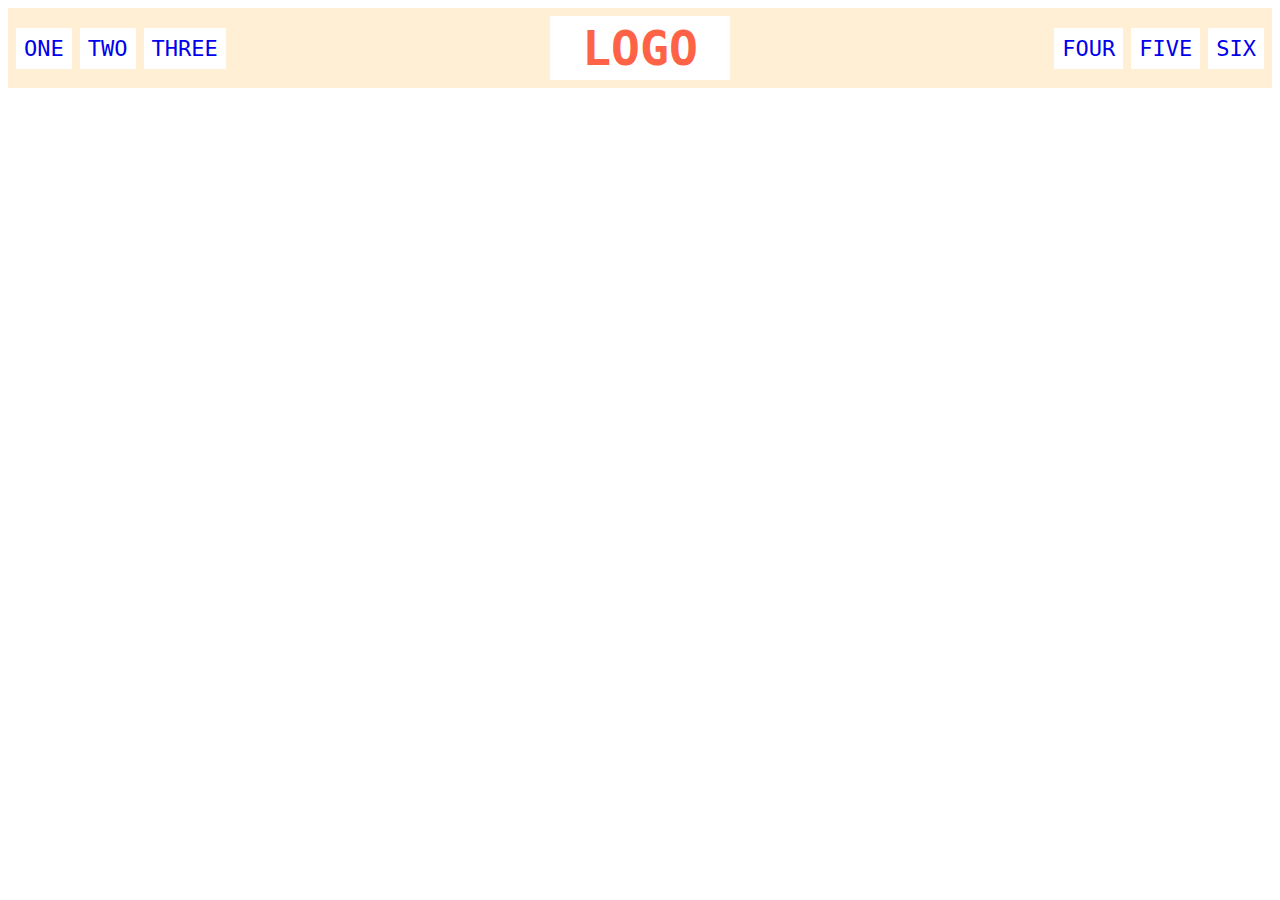
<file: flex/02-flex-header/index.html>
<!DOCTYPE html>
<html lang="en">
  <head>
    <meta charset="UTF-8">
    <meta http-equiv="X-UA-Compatible" content="IE=edge">
    <meta name="viewport" content="width=device-width, initial-scale=1.0">
    <title>Flex Header</title>
    <link rel="stylesheet" href="style.css">
  </head>
  <body>
    <div class="header">
      <div class="left-links">
        <ul>
          <li><a href="#">ONE</a></li>
          <li><a href="#">TWO</a></li>
          <li><a href="#">THREE</a></li>
        </ul>
      </div>
      <div class="logo">LOGO</div>
      <div class="right-links">
        <ul>
          <li><a href="#">FOUR</a></li>
          <li><a href="#">FIVE</a></li>
          <li><a href="#">SIX</a></li>
        </ul>
      </div>
    </div>
  </body>
</html>
</file>
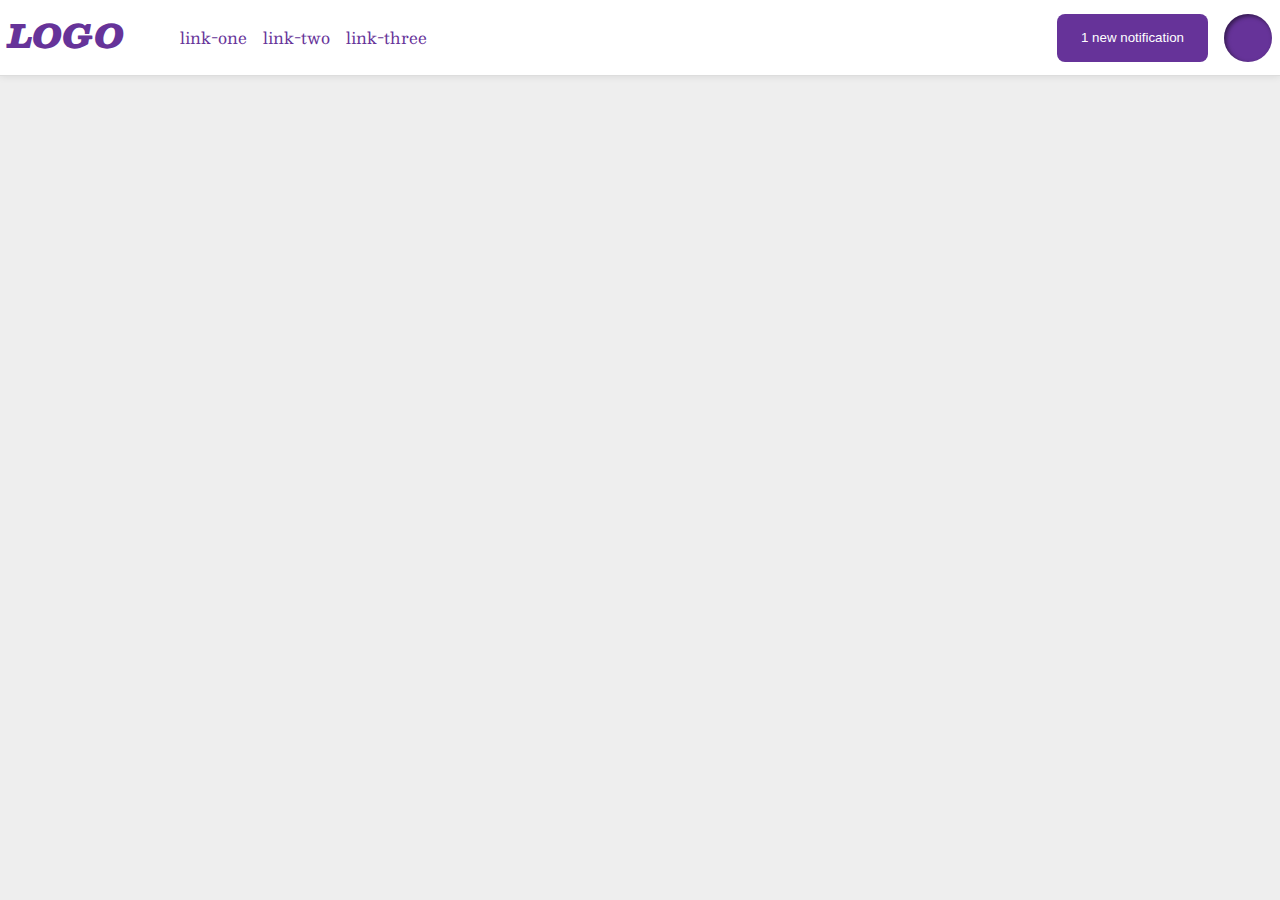
<file: flex/03-flex-header-2/index.html>
<!DOCTYPE html>
<html lang="en">
  <head>
    <meta charset="UTF-8">
    <meta http-equiv="X-UA-Compatible" content="IE=edge">
    <meta name="viewport" content="width=device-width, initial-scale=1.0">
    <title>Flex Header 2</title>
    <link rel="stylesheet" href="style.css">
  </head>
  <body>
    <div class="header">


      <div class="firstcontainer">
        <div class="logo">
          LOGO
        </div>
        <ul class="links">
          <li><a href="google.com">link-one</a></li>
          <li><a href="google.com">link-two</a></li>
          <li><a href="google.com">link-three</a></li>
        </ul>
      </div>

      <div class="secondcontainer">
        <button class="notifications">
          1 new notification
        </button>
        <div class="profile-image"></div>
      </div>

    </div>
  </body>
</html>
</file>
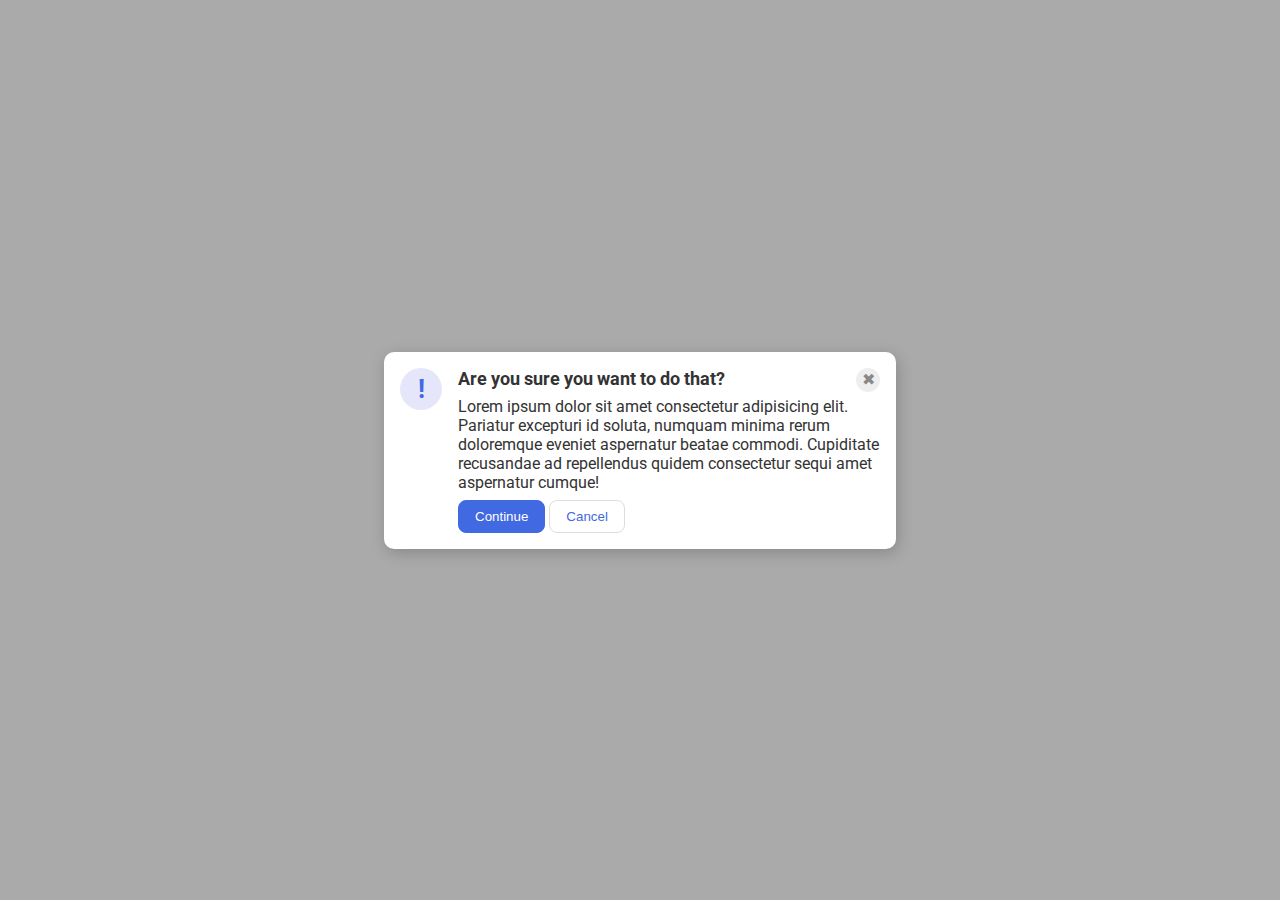
<file: flex/05-flex-modal/index.html>
<!DOCTYPE html>
<html lang="en">
  <head>
    <meta charset="UTF-8">
    <meta http-equiv="X-UA-Compatible" content="IE=edge">
    <meta name="viewport" content="width=device-width, initial-scale=1.0">
    <link rel="stylesheet" href="style.css">
    <title>Modal</title>
  </head>
  <body>
    <div class="modal">
      <div class="icon">!</div>

      <div class="container">
        <div class="upper">
          <div class="header">Are you sure you want to do that?</div>
          <div class="close-button">✖</div>
        </div>

        <div class="text">Lorem ipsum dolor sit amet consectetur adipisicing elit. Pariatur excepturi id soluta, numquam minima rerum doloremque eveniet aspernatur beatae commodi. Cupiditate recusandae ad repellendus quidem consectetur sequi amet aspernatur cumque!</div>
        <button class="continue">Continue</button>
        <button class="cancel">Cancel</button>
      </div>

    </div>
  </body>
</html>
</file>
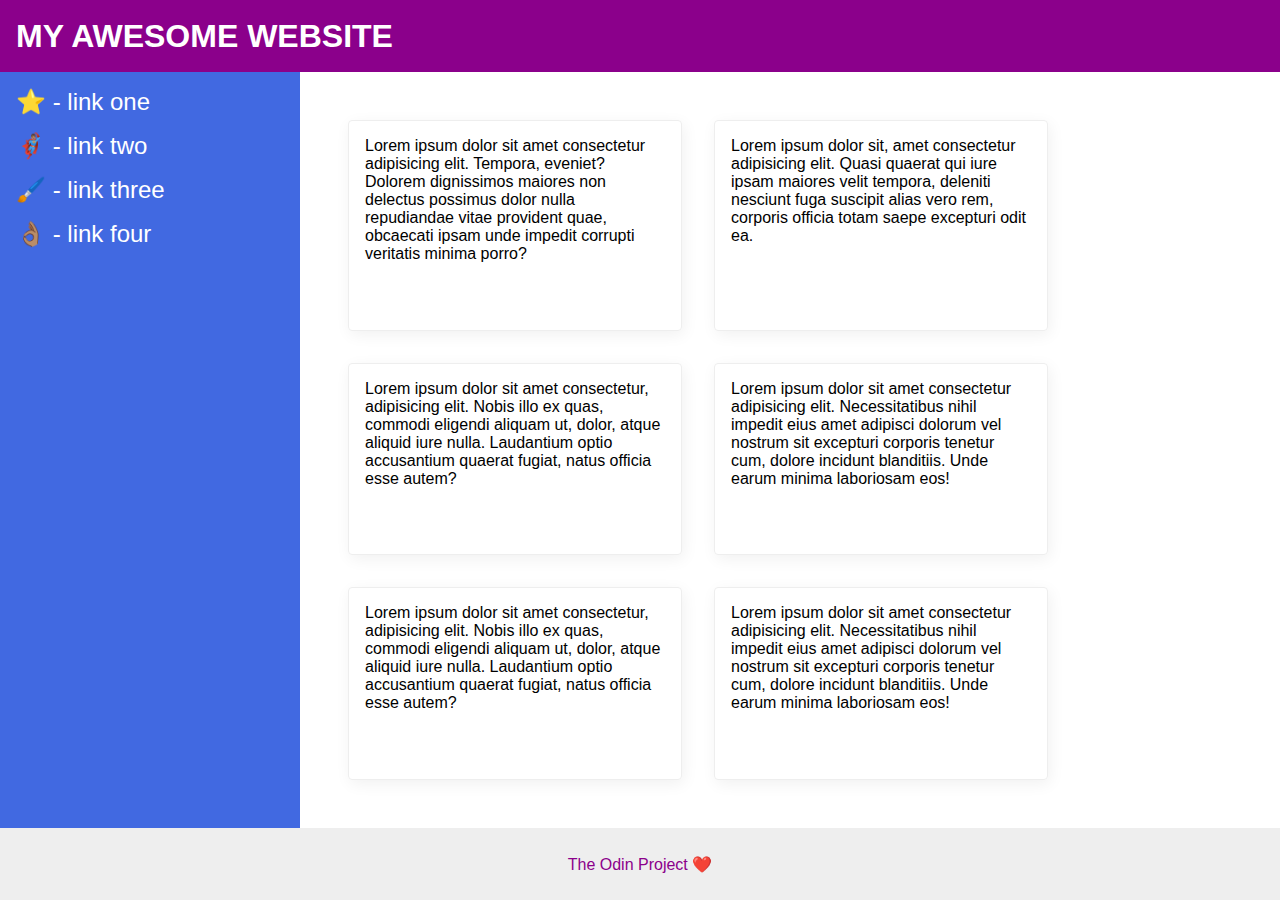
<file: flex/07-flex-layout-2/index.html>
<!DOCTYPE html>
<html lang="en">
  <head>
    <meta charset="UTF-8">
    <meta http-equiv="X-UA-Compatible" content="IE=edge">
    <meta name="viewport" content="width=device-width, initial-scale=1.0">
    <title>The Holy Grail</title>
    <link rel="stylesheet" href="style.css">
  </head>
  <body>
    <div class="header">
      MY AWESOME WEBSITE
    </div>
    
    <div class = "body">

      <div class="sidebar">
        <ul>
          <li><a href="#">⭐ - link one</a></li>
          <li><a href="#">🦸🏽‍♂️ - link two</a></li>
          <li><a href="#">🖌️ - link three</a></li>
          <li><a href="#">👌🏽 - link four</a></li>
        </ul>
      </div>

      <div class = "container">
        <div class="card">Lorem ipsum dolor sit amet consectetur adipisicing elit. Tempora, eveniet? Dolorem dignissimos maiores non delectus possimus dolor nulla repudiandae vitae provident quae, obcaecati ipsam unde impedit corrupti veritatis minima porro?</div>
        <div class="card">Lorem ipsum dolor sit, amet consectetur adipisicing elit. Quasi quaerat qui iure ipsam maiores velit tempora, deleniti nesciunt fuga suscipit alias vero rem, corporis officia totam saepe excepturi odit ea.</div>
        <div class="card">Lorem ipsum dolor sit amet consectetur, adipisicing elit. Nobis illo ex quas, commodi eligendi aliquam ut, dolor, atque aliquid iure nulla. Laudantium optio accusantium quaerat fugiat, natus officia esse autem?</div>
        <div class="card">Lorem ipsum dolor sit amet consectetur adipisicing elit. Necessitatibus nihil impedit eius amet adipisci dolorum vel nostrum sit excepturi corporis tenetur cum, dolore incidunt blanditiis. Unde earum minima laboriosam eos!</div>
        <div class="card">Lorem ipsum dolor sit amet consectetur, adipisicing elit. Nobis illo ex quas, commodi eligendi aliquam ut, dolor, atque aliquid iure nulla. Laudantium optio accusantium quaerat fugiat, natus officia esse autem?</div>
        <div class="card">Lorem ipsum dolor sit amet consectetur adipisicing elit. Necessitatibus nihil impedit eius amet adipisci dolorum vel nostrum sit excepturi corporis tenetur cum, dolore incidunt blanditiis. Unde earum minima laboriosam eos!</div>
      </div>
    </div>

    <div class="footer">
      The Odin Project ❤️
    </div>
  </body>
</html>
</file>
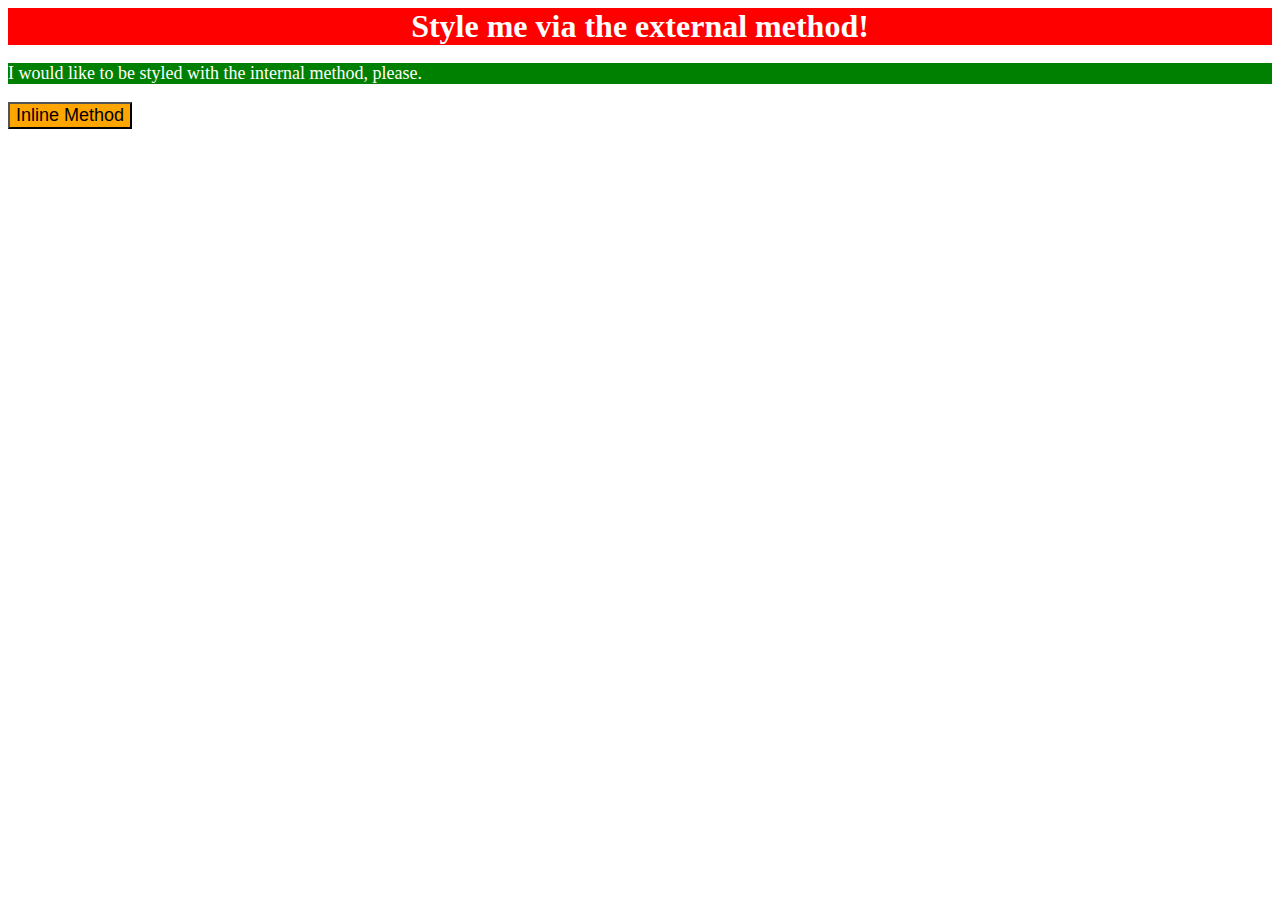
<file: foundations/01-css-methods/index.html>
<!DOCTYPE html>
<html lang="en">
  <head>
    <meta charset="UTF-8">
    <meta http-equiv="X-UA-Compatible" content="IE=edge">
    <meta name="viewport" content="width=device-width, initial-scale=1.0">
    <title>Methods for Adding CSS</title>
    <link rel="stylesheet" href="style.css">
    
    <style>
      p {

      background: green;
      color: white;
      font-size: 18px;

      }
    </style>
  
</head>
  <body>
    <div>Style me via the external method!</div>
    <p>I would like to be styled with the internal method, please.</p>
    <button style="background-color: orange;font-size: 18px;">Inline Method</button>

  </body>
</html>
</file>
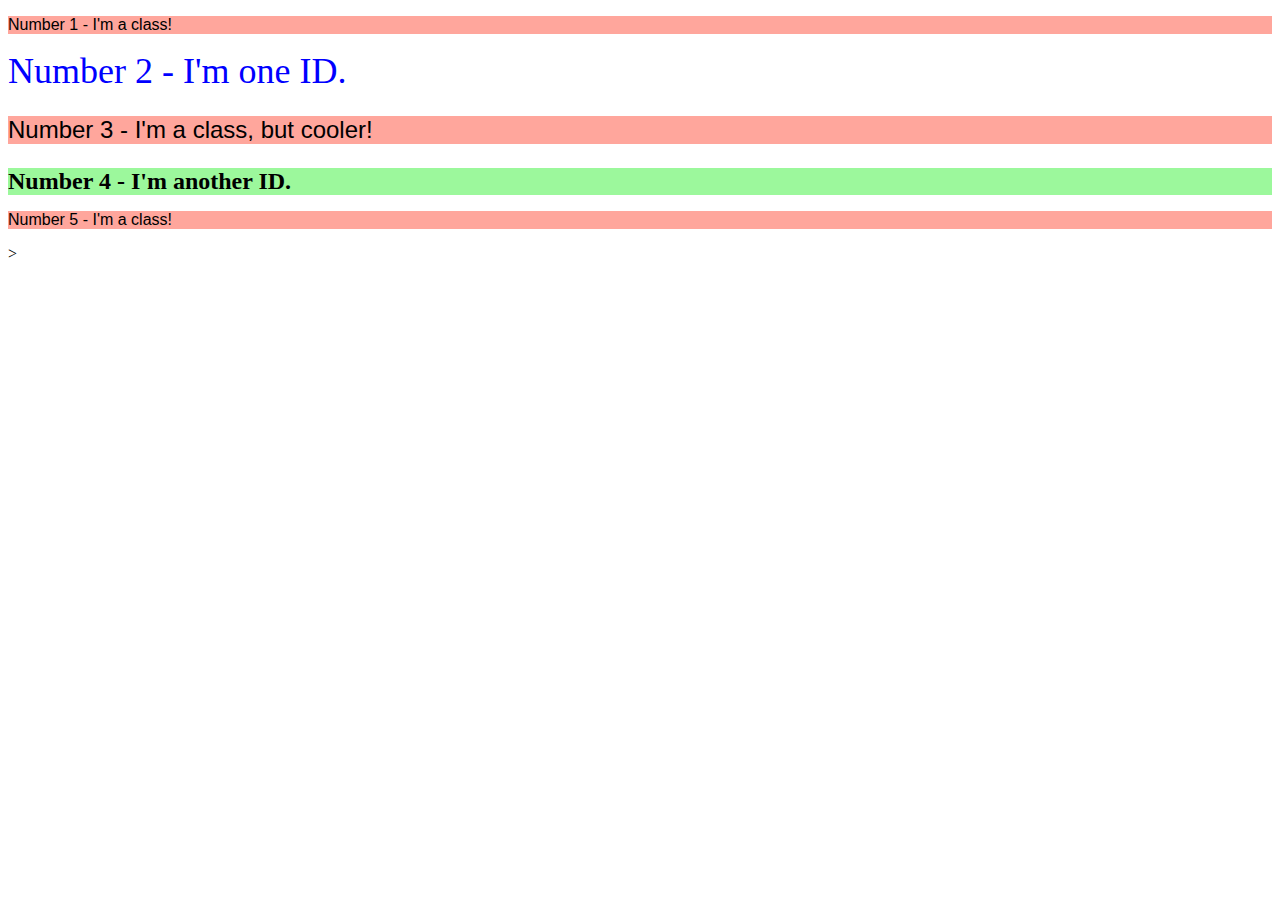
<file: foundations/02-class-id-selectors/index.html>
<!DOCTYPE html>
<html lang="en">
  <head>
    <meta charset="UTF-8">
    <meta http-equiv="X-UA-Compatible" content="IE=edge">
    <meta name="viewport" content="width=device-width, initial-scale=1.0">
    <title>Class and ID Selectors</title>
    <link rel="stylesheet" href="style.css">
  </head>
  <body>
    <p class="odd-numbered">Number 1 - I'm a class!</p>               
    <div id="blue">Number 2 - I'm one ID.</div> 
    <p class="odd-numbered cooler">Number 3 - I'm a class, but cooler!</p> 
    <div class="cooler" id="light-green">Number 4 - I'm another ID.</div> 
    <p class="odd-numbered">Number 5 - I'm a class!</p> 
  </body>
</html>


<!--
All odd numbered elements: a light red/pink background, and a list of fonts containing Verdana and DejaVu Sans with sans-serif
as a fallback
The second element: blue text and a font size of 36px
The third element: in addition to the styles for all odd numbered elements, add a font size of 24px
The fourth element: a light green background, a font size of 24px, and bold
-->>
</file>
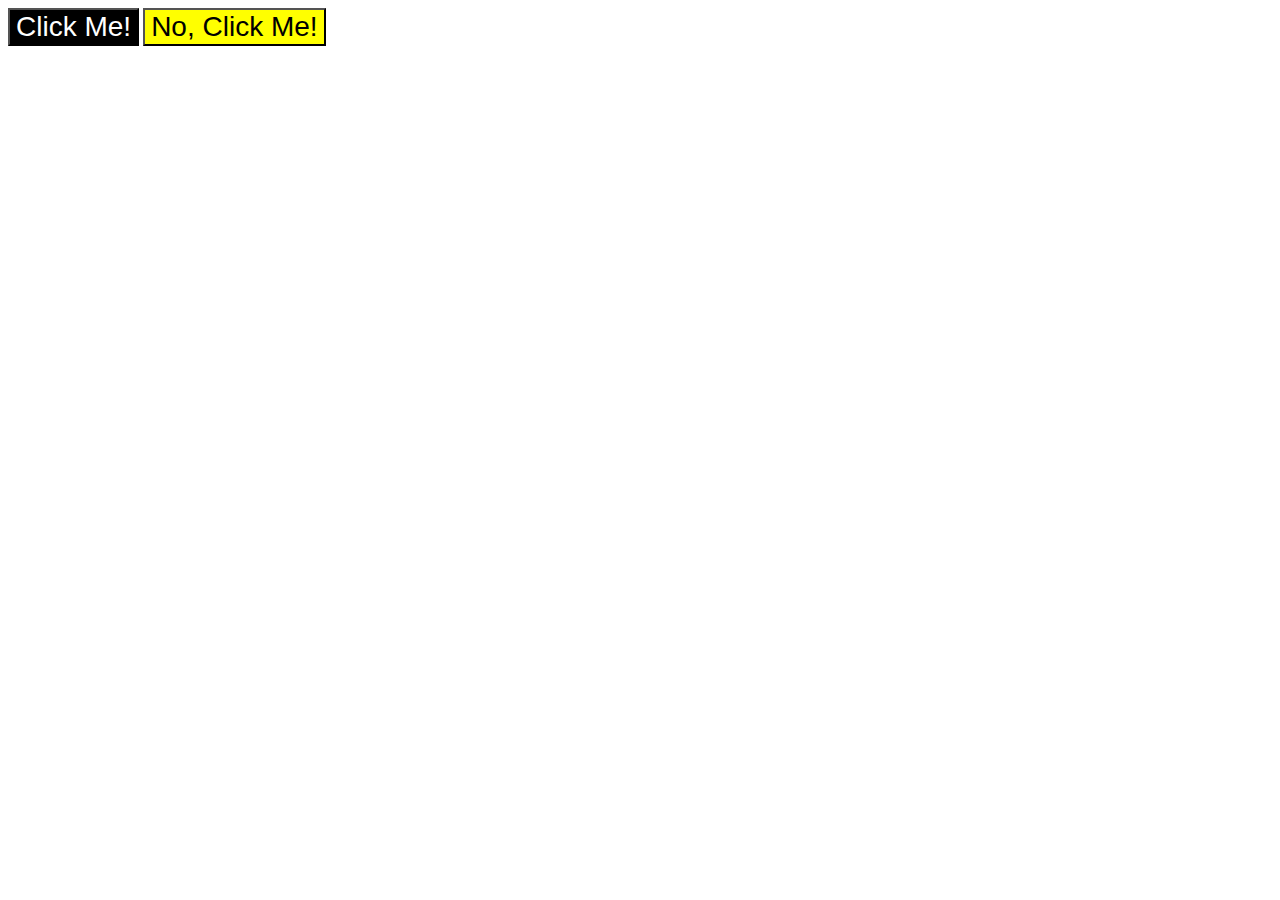
<file: foundations/03-grouping-selectors/index.html>
<!DOCTYPE html>
<html lang="en">
  <head>
    <meta charset="UTF-8">
    <meta http-equiv="X-UA-Compatible" content="IE=edge">
    <meta name="viewport" content="width=device-width, initial-scale=1.0">
    <title>Grouping Selectors</title>
    <link rel="stylesheet" href="style.css">
  </head>
  <body>
    <button class="black-on-white">Click Me!</button>
    <button class="yellow-on-black">No, Click Me!</button>
  </body>
</html>

<!--
The first element: a black background and white text
The second element: a yellow background
Both elements: a font size of 28px and a list of fonts containing Helvetica and Times New Roman, with sans-serif as a fallback

Self Check
Does each element have a unique class name?
Did you use the grouping selector for styles that both elements share?
Did you make separate rules for the styles unique to each element?
-->
</file>
<file: flex/02-flex-header/style.css>
.header  {
  font-family: monospace;
  background: papayawhip;
  display: flex;
  justify-content: space-between;
  align-items: center;
  padding: 8px;
  
}

.logo {
  font-size: 48px;
  font-weight: 900;
  color: tomato;
  background: white;
  padding: 4px 32px;
    
}

ul {
  /* this removes the dots on the list items*/
  list-style-type: none;
  display: flex;
  gap: 8px;
  margin: 0;
  padding: 0;
  
}

a {
  font-size: 22px;
  background: white;
  padding: 8px;
  /* this removes the line under the links */
  text-decoration: none;
  align-self: center;

}
</file>
<file: flex/03-flex-header-2/style.css>
/* this is some magical font-importing.  
you'll learn about it later. */
@import url('https://fonts.googleapis.com/css2?family=Besley:ital,wght@0,400;1,900&display=swap');

body {
  margin: 0;
  background: #eee;
  font-family: Besley, serif;
  }

.header {
  background: white;
  border-bottom: 1px solid #ddd;
  box-shadow: 0 0 8px rgba(0,0,0,.1);
  
  padding: 8px;
  display:flex;
  align-items: space-between;
  justify-content: space-between;
}

.profile-image {
  background: rebeccapurple;
  box-shadow: inset 2px 2px 4px rgba(0,0,0,.5);
  border-radius: 50%;
  width: 48px;
  height: 48px; 
}

.logo {
  color: rebeccapurple;
  font-size: 32px;
  font-weight: 900;
  font-style: italic;
}

button {
  border: none;
  border-radius: 8px;
  background: rebeccapurple;
  color: white;
  padding: 8px 24px;
}

a {
  /* this removes the line under our links */
  text-decoration: none;
  color: rebeccapurple;
}

ul {
  list-style-type: none;
  display:flex;
  gap: 16px;
  
}

.firstcontainer {
  display:flex;
  align-self: center;
  gap: 16px;
}

.secondcontainer {
  display:flex;
  gap: 16px;
  align-self: center;
}
</file>
<file: flex/05-flex-modal/style.css>
@import url('https://fonts.googleapis.com/css2?family=Roboto:wght@400;700&display=swap');

html, body {
  height: 100%;
}

body {
  font-family: Roboto, sans-serif;
  margin: 0;
  background: #aaa;
  color: #333;
  /* I'll give you this one for free lol */
  display: flex;
  align-items: center;
  justify-content: center;
  
}

.modal {
  background: white;
  width: 480px;
  border-radius: 10px;
  box-shadow: 2px 4px 16px rgba(0,0,0,.2);
  padding: 16px;
  display: flex;
  gap: 16px;
}

.icon {
  color: royalblue;
  font-size: 26px;
  font-weight: 700;
  background: lavender;
  width: 42px;
  height: 42px;
  border-radius: 50%;
  display: flex;
  align-items: center;
  justify-content: center;
  flex-shrink: 0;
 
}

.upper {
  display: flex;
  justify-content: space-between;
  align-items: flex-start;
  
}

.header {
  font-size: large;
  font-weight: bold;
  margin-bottom: 8px;
}

.text {
  margin-bottom: 8px;
}

.close-button {
  background: #eee;
  border-radius: 50%;
  color: #888;
  font-weight: 400;
  font-size: 16px;
  height: 24px;
  width: 24px;
  display: flex;
  align-items: center;
  justify-content: center;
}

button {
  padding: 8px 16px;
  border-radius: 8px;
 
}

button.continue {
  background: royalblue;
  border: 1px solid royalblue;
  color: white;
}

button.cancel {
  background: white;
  border: 1px solid #ddd;
  color: royalblue;
}
</file>
<file: flex/07-flex-layout-2/style.css>
body {
  font-family: -apple-system, BlinkMacSystemFont, 'Segoe UI', Roboto, Oxygen, Ubuntu, Cantarell, 'Open Sans', 'Helvetica Neue', sans-serif;
  margin: 0;
  min-height: 100vh;
  display: flex;
  flex-direction: column;
}

.header {
  height: 72px;
  background: darkmagenta;
  color: white;
  font-size: 32px;
  font-weight: 900;
  display: flex;
  padding: 0 16px;
  align-items: center;
}

.body {
  display: flex;
  flex: 1;
}

.sidebar {
  width: 300px;
  background: royalblue;
  box-sizing: border-box;
  display: flex;
  flex-shrink: 0;
  padding: 16px;
}

ul {
  list-style-type: none;
  margin: 0;
  padding: 0;
}

li {
  margin-bottom: 16px;
}

a {
  text-decoration: none;
  color: white;
  font-size: 24px;
}

.container {
  padding: 32px;
  display: flex;
  flex-wrap: wrap;
}

.card {
  border: 1px solid #eee;
  box-shadow: 2px 4px 16px rgba(0,0,0,.06);
  border-radius: 4px;
  margin: 16px;
  padding: 16px;
  width: 300px; 
}


.footer {
  height: 72px;
  background: #eee;
  color: darkmagenta;
  display: flex;
  align-items: center;
  justify-content: center;
}
</file>
<file: foundations/01-css-methods/style.css>
div {

    background: red;
    color: white;
    font-size: 32px;
    text-align: center;
    font-weight: bold;

}
</file>
<file: foundations/02-class-id-selectors/style.css>
.odd-numbered {
background-color: rgb(255, 166, 156);
font-family: verdana, "deja-vu sans", sans-serif;
}

.cooler {
    font-size: 24px
}

#blue {
    font-size: 36px;
    color: blue
}

#light-green {
    font-weight: bold;
    background-color: rgb(156, 248, 156)
}
</file>
<file: foundations/03-grouping-selectors/style.css>
.black-on-white {
    background-color: black;
    color: white;
}

.yellow-on-black{
    background-color: yellow;
    color: black;
}

.black-on-white,
.yellow-on-black {
    font-size: 28px;
    font-family: Helvetica, "Times New Roman", sans-serif;

}
</file>
